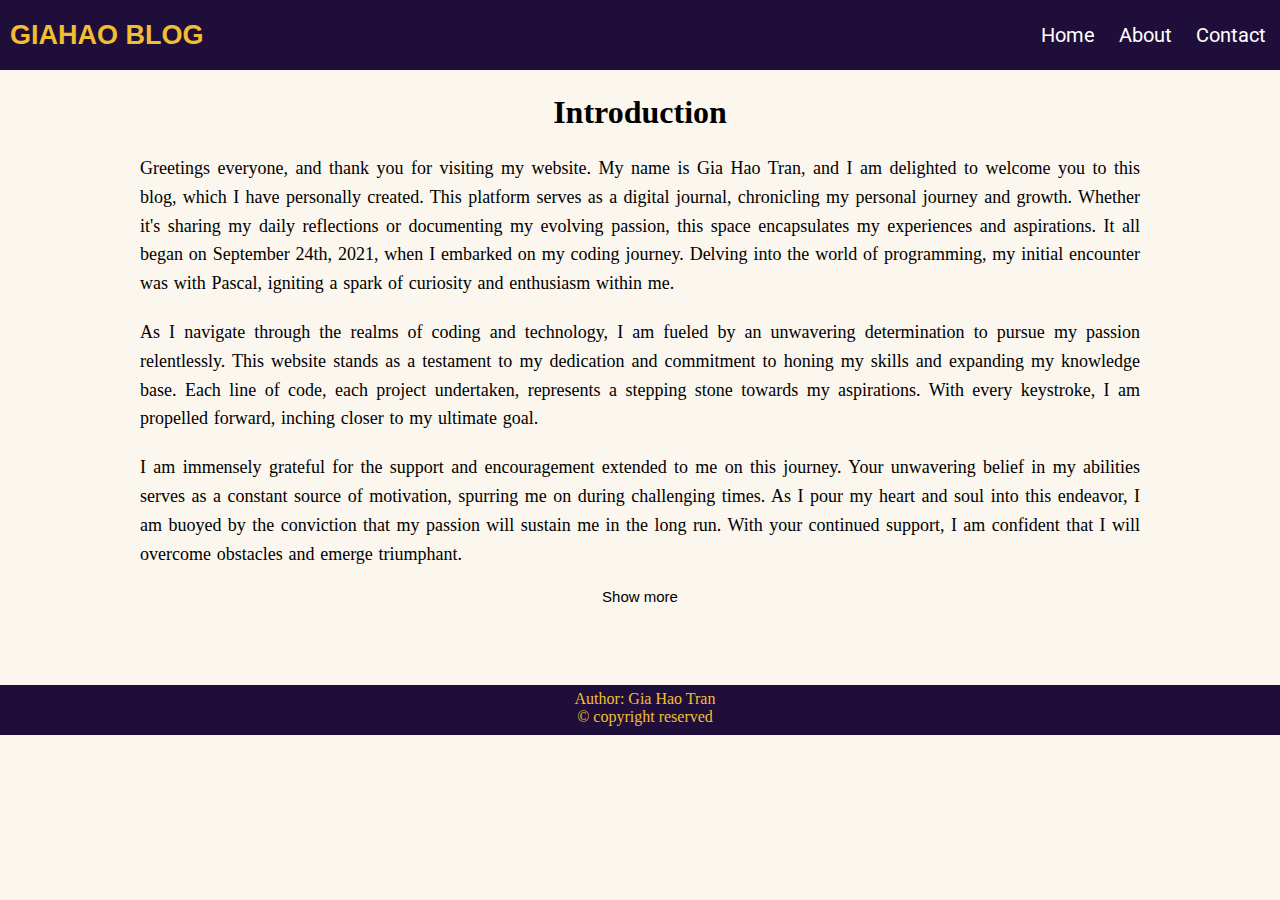
<file: index.html>
<!DOCTYPE html>
<html lang="en">

<head>
    <meta charset="UTF-8">
    <meta name="viewport" content="width=device-width, initial-scale=1.0">

    <!--CSS places here-->
    <link rel="stylesheet" href="css/styles.css">
    <link rel="stylesheet" href="css/responsive.css">

    <!--script here-->
    <script src="js/script.js"></script>

    <title>Home</title>

    <style>
        #more-info {
            display: none;
        }
    </style>
</head>

<body>
    <header>
        <h1><a class="logo-navigation" href="index.html">GIAHAO BLOG</a></h1>
        <!--Navigations-->
        <nav class="navigation">
            <ul>
                <li><a href="index.html">Home</a></li>
                <li><a href="src/about.html">About</a></li>
                <li><a href="src/contact.html">Contact</a></li>
            </ul>
        </nav>

        <div class="dropdown">
            <div class="dropdown-button" onclick="toogleDropdown()">
                <div class="bar"></div>
                <div class="bar"></div>
                <div class="bar"></div>
            </div>
            <div class="dropdown-content" id="dropdown-content">
                <a href="index.html">Home</a>
                <a href="src/about.html">About</a>
                <a href="src/contact.html">Contact</a>
            </div>
        </div>
    </header>

    <main>
        <div class="main-wrapper">
            <article class="introduction">
                <h2>Introduction</h2>
                <p>Greetings everyone, and thank you for visiting my website. My name is Gia Hao Tran, and I am
                    delighted
                    to welcome you to this blog, which I have personally created. This platform serves as a digital
                    journal, chronicling my personal journey and growth. Whether it's sharing my daily reflections or
                    documenting my evolving passion, this space encapsulates my experiences and aspirations. It all
                    began on September 24th, 2021, when I embarked on my coding journey. Delving into the world of
                    programming, my initial encounter was with Pascal, igniting a spark of curiosity and enthusiasm
                    within me.</p>

                <p>As I navigate through the realms of coding and technology, I am fueled by an unwavering determination
                    to pursue my passion relentlessly. This website stands as a testament to my dedication and
                    commitment to honing my skills and expanding my knowledge base. Each line of code, each project
                    undertaken, represents a stepping stone towards my aspirations. With every keystroke, I am propelled
                    forward, inching closer to my ultimate goal.</p>

                <p>I am immensely grateful for the support and encouragement extended to me on this journey. Your
                    unwavering belief in my abilities serves as a constant source of motivation, spurring me on during
                    challenging times. As I pour my heart and soul into this endeavor, I am buoyed by the conviction
                    that my passion will sustain me in the long run. With your continued support, I am confident that I
                    will overcome obstacles and emerge triumphant.</p>

                <p id="more-info" class="more-info">In closing, I extend my heartfelt gratitude to each and every one of
                    you who has taken the time to read and explore my website. Your presence here validates my efforts
                    and reinforces my determination to pursue my dreams fervently. As I continue to tread this path of
                    self-discovery and growth, I invite you to join me on this exhilarating journey. Together, let us
                    embrace the boundless possibilities that lie ahead and carve out our own paths to success. Thank you
                    for being a part of my story, and may your days be filled with joy and fulfillment.</p>

                <button onclick="showMore()" id="show-more">Show more</button>
            </article>
        </div>
    </main>

    <footer>
        <p>Author: Gia Hao Tran <br> &copy; copyright reserved</p>
    </footer>
</body>

</html>
</file>
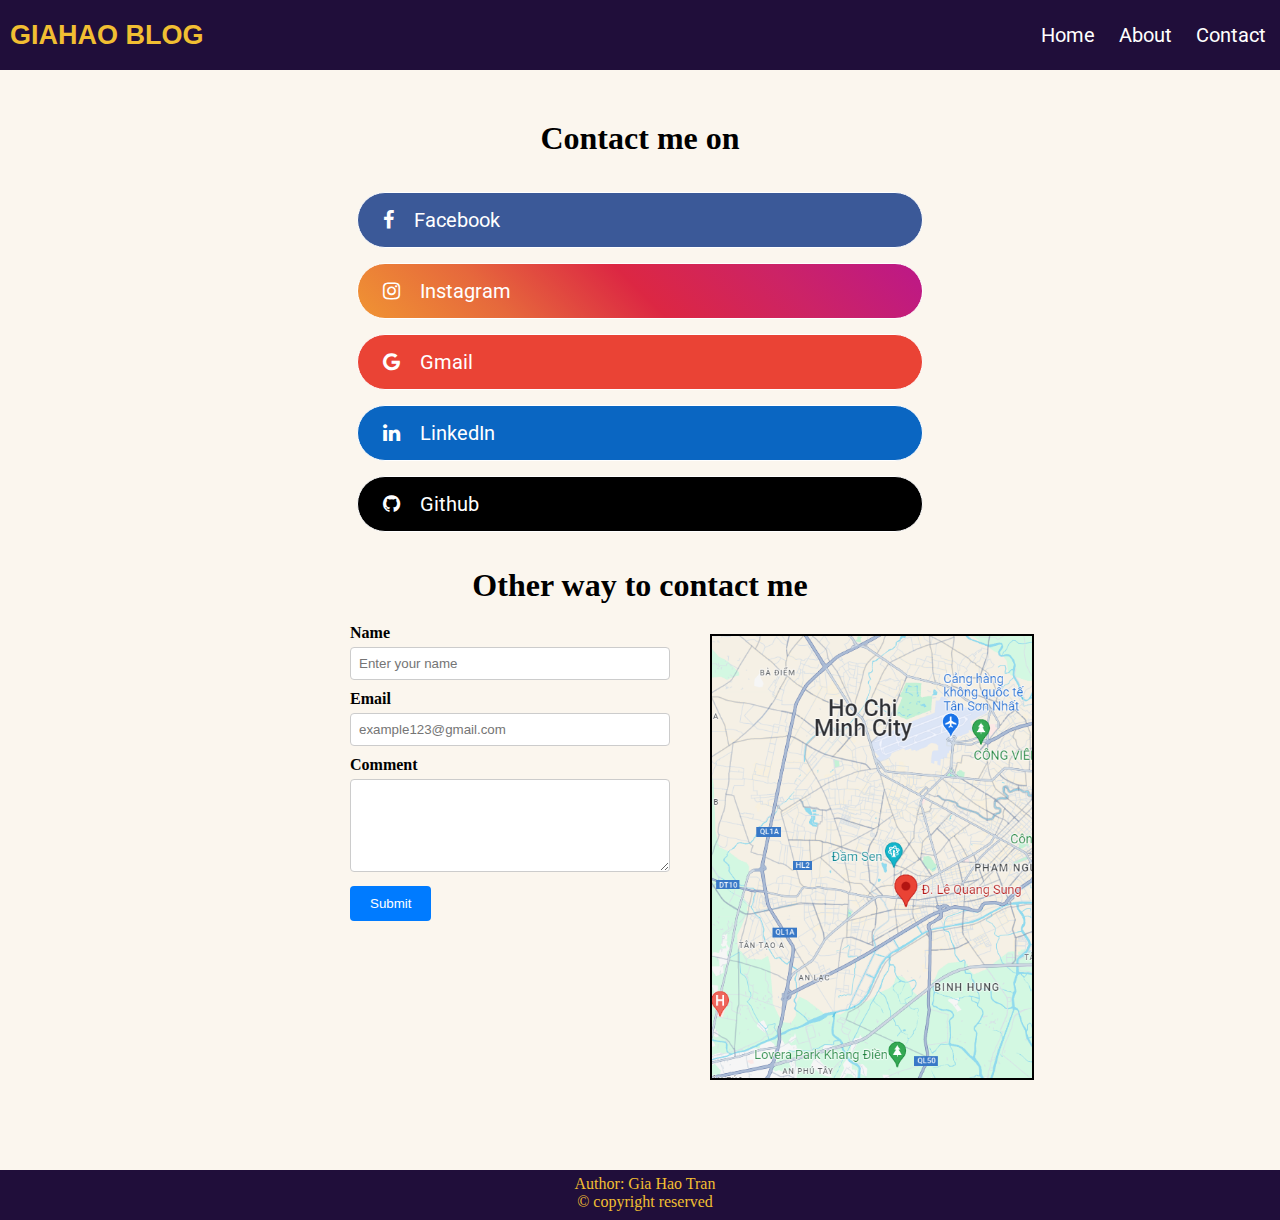
<file: src/contact.html>
<!DOCTYPE html>
<html lang="en">

<head>
    <meta charset="UTF-8">
    <meta name="viewport" content="width=device-width, initial-scale=1.0">

    <!--CSS places here-->
    <link rel="stylesheet" href="../css/styles.css">
    <link rel="stylesheet" href="../css/responsive.css">
    <link rel="stylesheet" href="../css/contactLink.css">
    <link rel="stylesheet" href="../css/contactResponsive.css">

    <!--CDN-->
    <link rel="stylesheet" href="https://cdnjs.cloudflare.com/ajax/libs/font-awesome/4.7.0/css/font-awesome.min.css">

    <!--script here-->
    <script src="../js/script.js"></script>

    <title>Contact</title>
</head>

<body>
    <header>
        <h1><a class="logo-navigation" href="../index.html">GIAHAO BLOG</a></h1>
        <!--Navigations-->
        <nav class="navigation">
            <ul>
                <li><a href="../index.html">Home</a></li>
                <li><a href="about.html">About</a></li>
                <li><a href="contact.html">Contact</a></li>
            </ul>
        </nav>

        <div class="dropdown" onclick="toogleDropdown()">
            <div class=" dropdown-button">
                <div class="bar"></div>
                <div class="bar"></div>
                <div class="bar"></div>
            </div>
            <div class="dropdown-content" id="dropdown-content">
                <a href="../index.html">Home</a>
                <a href="about.html">About</a>
                <a href="contact.html">Contact</a>
            </div>
        </div>
    </header>

    <main>
        <h1 class="contact">Contact me on</h1>
        <div class="contact-container">
            <div class="facebook col-sm-8 col-md-8 col-lg-5"><a
                    href="https://www.facebook.com/profile.php?id=100030618045066" target="_blank"><i
                        class="fa fa-facebook facebook-icon" aria-hidden="true"></i>Facebook</a></div>

            <div class=" instagram col-sm-8 col-md-8 col-lg-5"><a href="https://www.instagram.com/giahao_1411/"
                    target="_blank"><i class="fa fa-instagram instagram-icon" aria-hidden="true"></i>Instagram</a>
            </div>

            <div class="email col-sm-8 col-md-8 col-lg-5"><a href="mailto:trangiahao498@gmail.com" target="_blank"><i
                        class="fa fa-google google-icon" aria-hidden="true"></i>Gmail</a></div>

            <div class="linkedin col-sm-8 col-md-8 col-lg-5"><a
                    href="https://www.linkedin.com/in/gia-hao-tran-0bb70a2a2/" target="_blank"><i
                        class="fa fa-linkedin linkedin-icon" aria-hidden="true"></i>LinkedIn</a>
            </div>

            <div class="github col-sm-8 col-md-8 col-lg-5"><a href="https://github.com/giahao1411" target="_blank"><i
                        class="fa fa-github github-icon" aria-hidden="true"></i>Github</a></div>
        </div>

        <div class="contact-other-way">
            <h1>Other way to contact me</h1>
            <form novalidate onsubmit="return formValidate()" class="col-sm-7 col-md-5 col-lg-3">
                <label for="fullName">Name</label>
                <input type="text" name="fullName" id="fullName" placeholder="Enter your name">

                <label for="email">Email</label>
                <input type="email" name="email" id="email" placeholder="example123@gmail.com">

                <label for="msg">Comment</label>
                <textarea name="msg" id="msg" rows="5"></textarea>

                <div id="errorMessage">Please enter your email address.</div>
                <button type="submit">Submit</button>
            </form>

            <img src="../imgs/map.png" alt="My location" class="location col-sm-8 col-md-5 col-lg-3">
        </div>
    </main>

    <footer>
        <p>Author: Gia Hao Tran <br> &copy; copyright reserved</p>
    </footer>
</body>

</html>
</file>
<file: css/styles.css>
@import url('https://fonts.googleapis.com/css2?family=Roboto:ital,wght@0,100;0,300;0,400;0,500;0,700;0,900;1,100;1,300;1,400;1,500;1,700;1,900&display=swap');

* {
    margin: 0;
    padding: 0;
}

::-webkit-scrollbar {
    display: none;
}

body {
    background-color: #fbf6ee;
    overflow-x: hidden;
}

/*header styles*/
header {
    font-family: 'Lucida Sans', Geneva, Verdana, sans-serif;
    background-color: #200e3a;
    width: 100%;
    height: 50px;
    display: flex;
    justify-content: space-between;
    align-items: center;
    top: 0;
    left: 0;
    padding-right: 15px;
}

header h1 {
    font-size: 20px;
    margin-left: 10px;
}

.logo-navigation {
    text-decoration: none;
    color: #f1be32;
}

nav ul {
    font-family: Roboto;
    display: flex;
    gap: 2px;
    list-style-type: none;
    margin-right: 3px;
}

ul li a {
    text-decoration: none;
    color: #fff;
    font-size: 15px;
    padding: 10px;
    border: 1px solid #200e3a;
    border-radius: 5px;
}

li a:hover {
    background-color: #dfdfe2;
    color: #000;
}

/*dropdown content when hover to the menu icon*/
.dropdown-button {
    padding-right: 10px;
    cursor: pointer;
}

.bar {
    width: 30px;
    height: 4px;
    background-color: #fff;
    margin: 5px 0;
    transition: 0.4s;
    border-radius: 2px;
}

.dropdown {
    position: relative;
    display: inline-block;
}

/* hidden by default */
.dropdown-content {
    display: none;
    position: absolute;
    background-color: #f1f1f1;
    width: 120px;
    box-shadow: 0px 8px 16px 0px rgba(0, 0, 0, 0.2);
    z-index: 1;
    right: 0;
}

/* links inside the dropdown */
.dropdown-content a {
    font-family: Roboto;
    color: black;
    padding: 12px 16px;
    text-decoration: none;
    display: block;
}

.dropdown-content a:hover {
    background-color: #ddd;
}

/* .dropdown:hover .dropdown-content {
    display: block;
} */

.dropdown:hover .dropbtn {
    background-color: #3e8e41;
}

/*main styles*/
.wrapper,
.main-wrapper {
    width: 100%;
}

.information,
.introduction {
    width: 100%;
}

.information h2,
.introduction h2 {
    padding: 30px 30px 10px;
    line-height: 44px;
    font-size: 26px;
    text-align: center;
}

.information p,
.introduction p {
    padding: 10px 30px 20px;
    line-height: 1.6;
    font-size: 16px;
    word-spacing: 1.25px;
    text-align: justify;
}

.profile-image {
    width: 100%;
}

/*show-more button styles*/
#show-more {
    background-color: #fbf6ee;
    font-size: 15px;
    display: block;
    margin: 0px auto;
    padding: 20px 30px;
    border: none;
    cursor: pointer;
}

#show-more:hover {
    transform: translateY(-1px);
    text-decoration: underline;
}

#show-more:active {
    transform: translateY(0px);
}

/*footer styles*/
.wrapper {
    position: relative;
    min-height: 100vh;
}

footer {
    /* position: absolute; */
    width: 100%;
    background-color: #200e3a;
    color: #f1be32;
    height: 40px;
    text-align: center;
    padding: 5px;
    margin-top: 20px;
    font-size: 13px;
}
</file>
<file: css/responsive.css>
@media (max-width: 768px) {
  nav ul {
    display: none;
  }

  header {
    display: flex;
  }

  footer {
    position: static;
  }
}

@media only screen and (min-width: 768px) {
  header {
    height: 60px;
  }

  header h1 {
    font-size: 25px;
  }

  nav ul {
    display: none;
  }

  .bar {
    width: 32px;
    height: 4px;
  }

  .wrapper,
  .main-wrapper {
    width: 600px;
    margin: 0 auto;
  }

  .information h2,
  .introduction h2 {
    padding: 20px 10px 0px;
    font-size: 28px;
  }

  .information p,
  .introduction p {
    padding: 20px 0px 0px;
    font-size: 18px;
  }

  .profile-image {
    border: 1px solid #fff;
    border: none;
    margin-top: 20px;
  }

  footer {
    font-size: 15px;
  }
}

@media only screen and (min-width: 1024px) {
  header {
    height: 70px;
  }

  header h1 {
    font-size: 27px;
  }

  .dropdown {
    display: none;
  }

  nav ul {
    display: flex;
  }

  ul li a {
    font-size: 20px;
  }

  .wrapper,
  .main-wrapper {
    width: 1000px;
  }

  .information {
    width: 50%;
    float: right;
  }

  .information h2 {
    padding: 70px 10px 0px 50px;
    font-size: 32px;
  }

  .introduction h2 {
    font-size: 32px;
  }

  .information p {
    padding: 20px 0px 0px 50px;
    font-size: 20px;
  }

  .introduction p {
    font: 22px;
  }

  .profile-image {
    padding-top: 50px;
    width: 50%;
    float: left;
  }

  footer {
    margin-top: 60px;
    position: relative;
    font-size: 16px;
  }
}
</file>
<file: css/contactLink.css>
@import url('https://fonts.googleapis.com/css2?family=Roboto:ital,wght@0,100;0,300;0,400;0,500;0,700;0,900;1,100;1,300;1,400;1,500;1,700;1,900&display=swap');

.contact {
    text-align: center;
    padding: 50px 0 20px 0;
}

.contact-container {
    width: 100%;
}

.contact-container a {
    font-family: Roboto;
    color: #fff;
    text-decoration: none;
    font-size: 20px;
}

.facebook {
    background-color: #3b5998;
}

.facebook:hover {
    filter: brightness(90%);
}

.instagram {
    background: #f09433;
    background: -moz-linear-gradient(45deg, #f09433 0%, #e6683c 25%, #dc2743 50%, #cc2366 75%, #bc1888 100%);
    background: -webkit-linear-gradient(45deg, #f09433 0%, #e6683c 25%, #dc2743 50%, #cc2366 75%, #bc1888 100%);
    background: linear-gradient(45deg, #f09433 0%, #e6683c 25%, #dc2743 50%, #cc2366 75%, #bc1888 100%);
}

.instagram:hover {
    filter: brightness(90%);
}

.email {
    background-color: #ea4335;
}

.email:hover {
    filter: brightness(90%);
}

.linkedin {
    background-color: #0A66C2;
}

.linkedin:hover {
    filter: brightness(90%);
}

.github {
    background-color: black;
}

.github:hover {
    filter: brightness(90%);
}

.facebook,
.instagram,
.email,
.linkedin,
.github {
    border: 1px solid white;
    border-radius: 30px;
    margin: 15px auto;
    padding: 15px;
    align-items: center;
}

.facebook-icon,
.instagram-icon,
.google-icon,
.linkedin-icon,
.github-icon {
    margin: 0 20px 0 10px;
    align-items: center;
}

.contact-other-way {
    padding: 20px 0 20px 0;
}

.contact-other-way h1 {
    text-align: center;
}

form {
    margin: 20px auto;
}

label {
    display: block;
    margin-bottom: 5px;
    font-weight: bold;
}

textarea {
    resize: vertical;
}

input[type="text"],
input[type="email"],
textarea {
    width: 100%;
    padding: 8px;
    margin-bottom: 10px;
    border: 1px solid #ccc;
    border-radius: 4px;
    box-sizing: border-box;
}

#errorMessage {
    display: none;
    color: #ff0000;
    margin-bottom: 10px;
}

button[type="submit"] {
    background-color: #007bff;
    color: #fff;
    border: none;
    padding: 10px 20px;
    border-radius: 4px;
    cursor: pointer;
    align-items: center;
}

button[type="submit"]:hover {
    background-color: #0056b3;
}

.location {
    width: 80%;
    display: block;
    margin: 10px auto;
    border: 2px solid #000;
}
</file>
<file: css/contactResponsive.css>
/* Mobile display */
@media (max-width: 768px) {
    .col-sm-7 {
        width: 58.33%;
    }

    .col-sm-8 {
        width: 66.66%;
    }
}

/* Tablet/Ipad display*/
@media only screen and (min-width: 768px) {
    .col-md-8 {
        width: 66.66%;
    }

    form {
        float: left;
        margin: 0 40px;
    }

    .col-md-5 {
        width: 41.66%;
    }
}

/* Desktop display*/
@media only screen and (min-width: 1024px) {
    .col-lg-5 {
        width: 41.66%;
    }

    form {
        margin-top: 20px;
        margin-left: 350px;
    }

    .col-lg-3 {
        width: 25%;
    }

    .location {
        margin-top: 30px;
        margin-right: 350px;
    }
}
</file>
